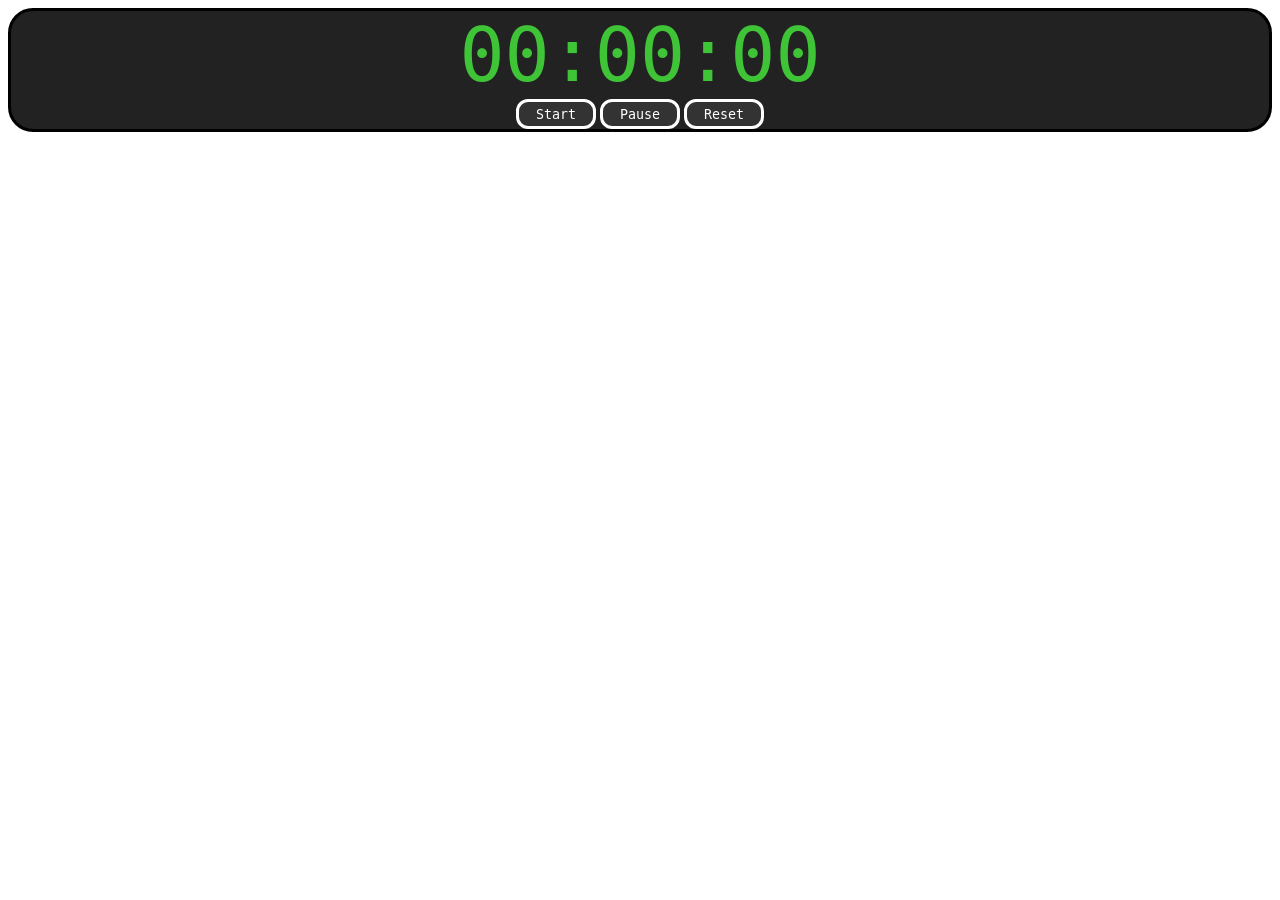
<file: index.html>
<!DOCTYPE html>
<html lang="en">
<head>
    <meta charset="UTF-8">
    <meta http-equiv="X-UA-Compatible" content="IE=edge">
    <meta name="viewport" content="width=device-width, initial-scale=1.0">
    <title>Document</title>
    <link rel="stylesheet" href="style.css">
</head>
<body>
    <div id="timeContainer">
        <div id="timeDisplay">00:00:00</div>
        <button id="startBtn" class="timerBtn">Start</button>
        <button id="pauseBtn" class="timerBtn">Pause</button>
        <button id="resetBtn" class="timerBtn">Reset</button>
    </div>
    <script src="index.js"></script>
</body>
</html>
</file>
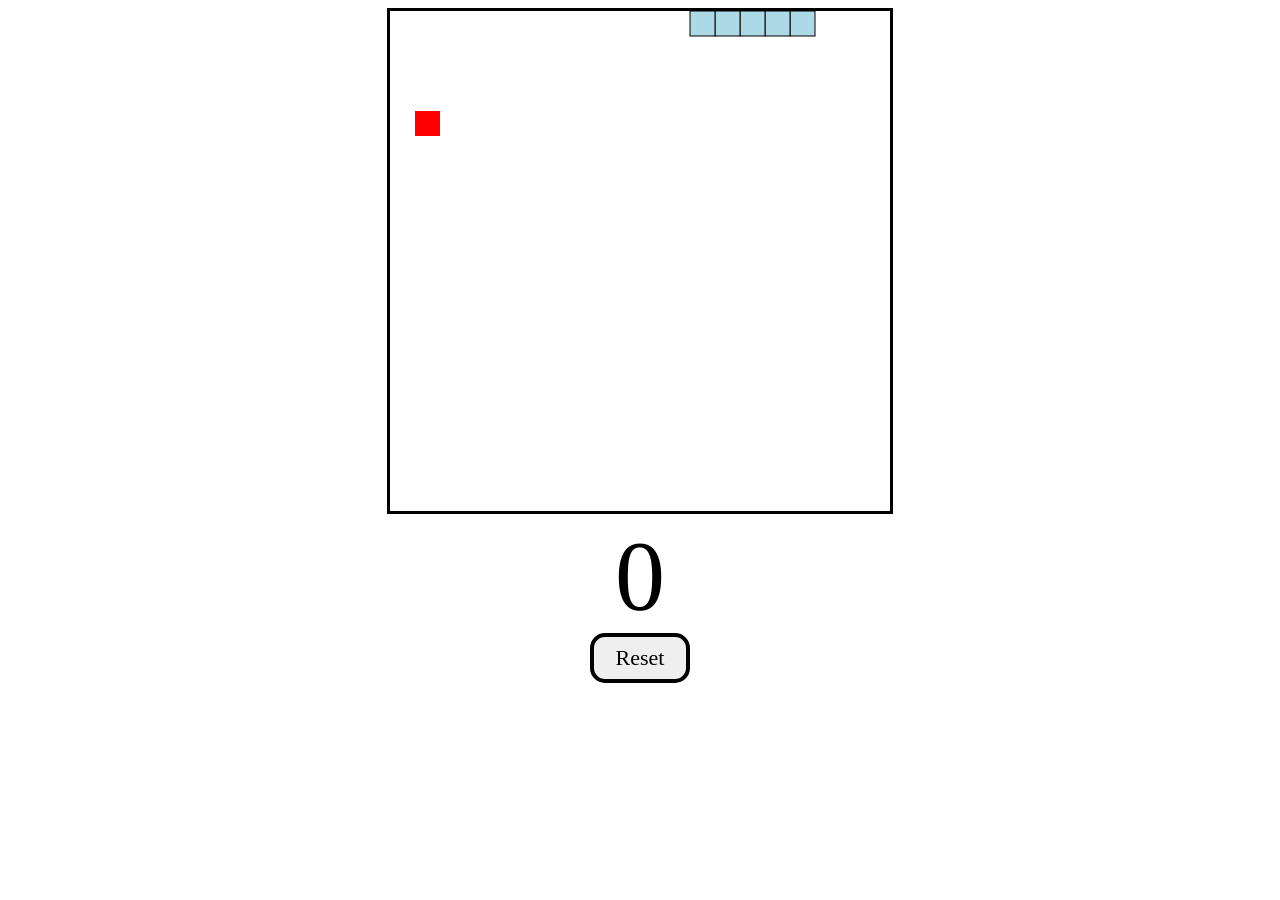
<file: Index3.html>
<!DOCTYPE html>
<html lang="en">
<head>
    <meta charset="UTF-8">
    <meta http-equiv="X-UA-Compatible" content="IE=edge">
    <meta name="viewport" content="width=device-width, initial-scale=1.0">
    <title>Document</title>
    <link rel="stylesheet" href="style3.css">
</head>
<body>
    <div id="gameContainer">
        <canvas id="gameBoard" width="500" height="500"></canvas>
        <div id="scoreText">0</div>
        <button id="resetBtn">Reset</button>
    </div>
    <script src="index3.js"></script>
</body>
</html>
</file>
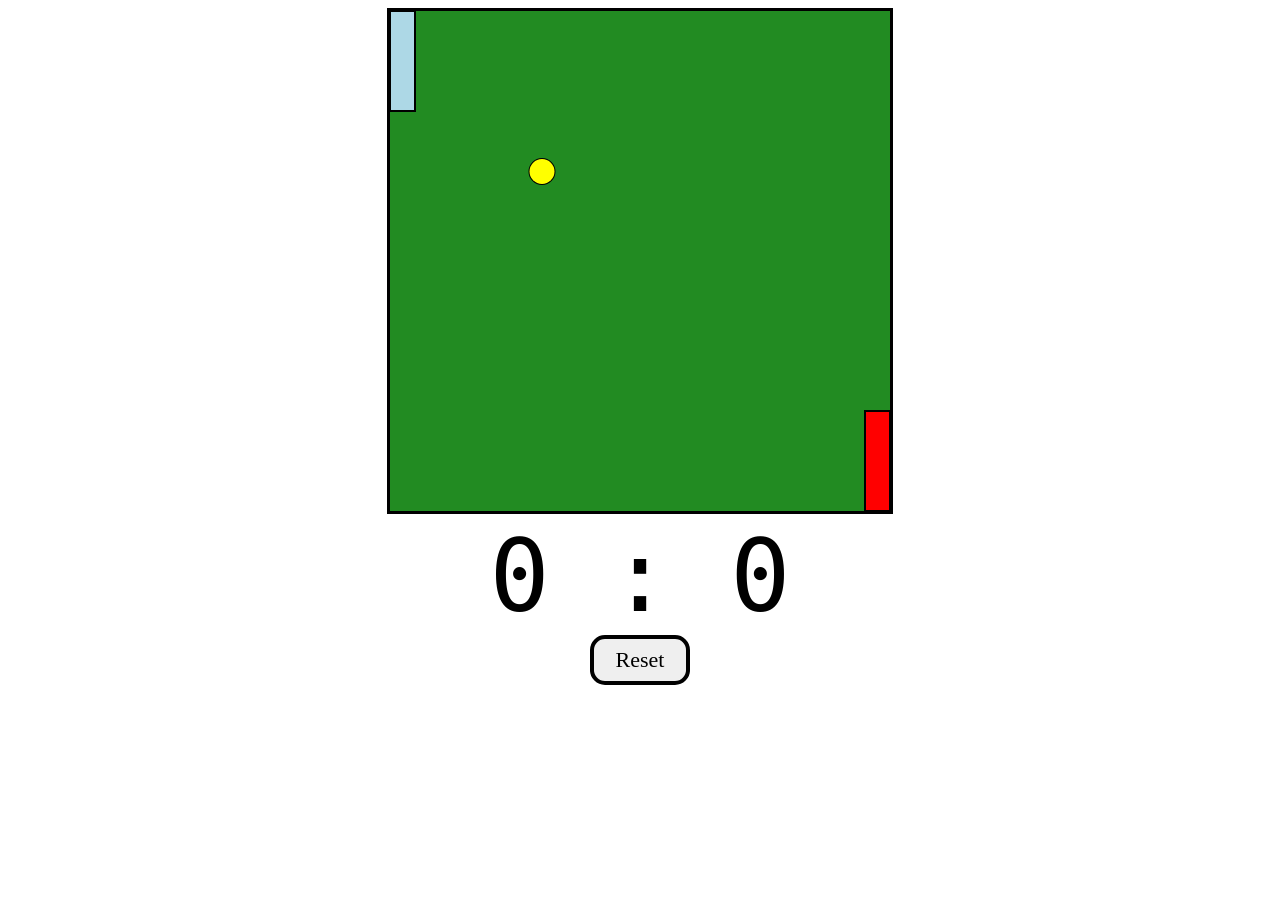
<file: index4.html>
<!DOCTYPE html>
<html lang="en">
<head>
    <meta charset="UTF-8">
    <meta http-equiv="X-UA-Compatible" content="IE=edge">
    <meta name="viewport" content="width=device-width, initial-scale=1.0">
    <title>Document</title>
    <link rel="stylesheet" href="style4.css">
</head>
<body>
    <div id="gameContainer">
        <canvas id="gameBoard" width="500" height="500"></canvas>
        <div id="scoreText">0 : 0</div>
        <button id="resetBtn">Reset</button>
    </div>
    <script src="index4.js"></script>
</body>
</html>
</file>
<file: style.css>
.timerBtn{
    width: 80px;
    height: 30px;
    border: 3px solid;
    border-radius: 12px;
    background-color: #333333;
    color: white;
    cursor: pointer;
    font-family: consolas, monospace;
}
#timeDisplay{
    font-size: 75px;
    color: #40c437;
    font-family: consolas, monospace;
}
#timeContainer{
    text-align: center;
    border: 3px solid;
    border-radius: 25px;
    background-color: #222222;
}
</file>
<file: style3.css>
#gameContainer{
    text-align: center;
}
#gameBoard{
    border: 3px solid;
}
#scoreText{
    font-family: "Permanent Marker", cursive;
    font-size: 100px;
}
#resetBtn{
    font-family: "Permanent Marker", cursive;
    font-size: 22px;
    width: 100px;
    height: 50px;
    border: 4px solid;
    border-radius: 15px;
    cursor: pointer;
}
</file>
<file: style4.css>
#gameContainer{
    text-align: center;
}
#gameBoard{
    border: 3px solid;
}
#scoreText{
    font-family: "consolas", monospace;
    font-size: 100px;
}
#resetBtn{
    font-family: "Permanent Marker", cursive;
    font-size: 22px;
    width: 100px;
    height: 50px;
    border: 4px solid;
    border-radius: 15px;
    cursor: pointer;
}
</file>
